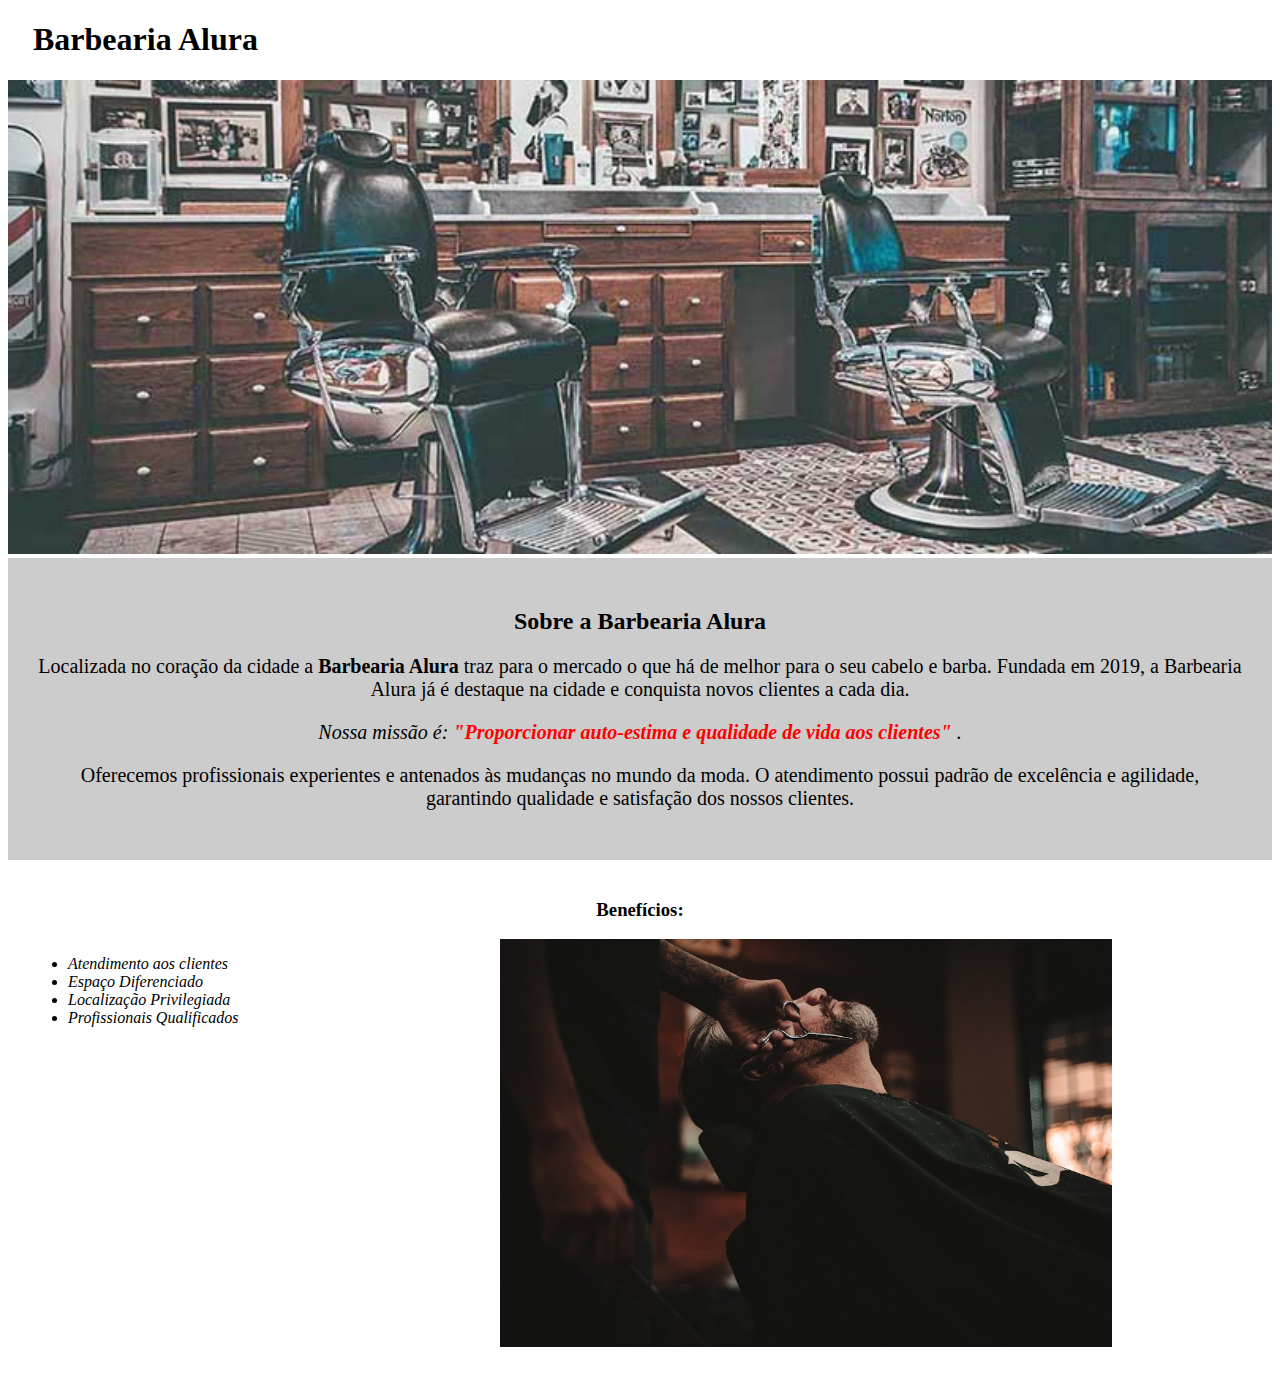
<file: index.html>
<!DOCTYPE html>
<html lang="pt-br">
    <head>
        <meta charset="UTF-8">
        <meta name="viewport" content="width=device-width, initial-scale=1.0">
        <title>Pagina Principal</title>
       
        <link rel="stylesheet" href="style.css">

    </head>
    
    <body>

        <header>
            <h1 class="titulo-principal"> Barbearia Alura </h1>
        </header>
        
        <img class="banner" src="img/banner.jpg" alt="Banner da barbearia">

        <div  class="apresentacao">

            <h2> Sobre a Barbearia Alura </h2>
        
            <p> Localizada no coração da cidade a <strong> Barbearia Alura </strong>  traz para o mercado o que há de melhor para o seu cabelo e barba. Fundada em 2019, a Barbearia Alura já é destaque na cidade e conquista novos clientes a cada dia. </p>
            
            <p> <em> Nossa missão é: <strong> "Proporcionar auto-estima e qualidade de vida aos clientes" </strong> .  </em>  </p>
            
            <p> Oferecemos profissionais experientes e antenados às mudanças no mundo da moda. O atendimento possui padrão de excelência e agilidade, garantindo qualidade e satisfação dos nossos clientes. </p>

        </div>

        <div  class="beneficios">

            <h3> Benefícios: </h3>

            <ul>
                <li class="itens"  > Atendimento aos clientes </li>
                <li class="itens"  > Espaço Diferenciado </li>
                <li class="itens"  > Localização Privilegiada </li>
                <li class="itens"  > Profissionais Qualificados </li>
            </ul>

            <img src="img/beneficios.jpg" alt="Imagem Benefícios" class="imagembeneficios">

        </div> 

    </body>
</html>
</file>
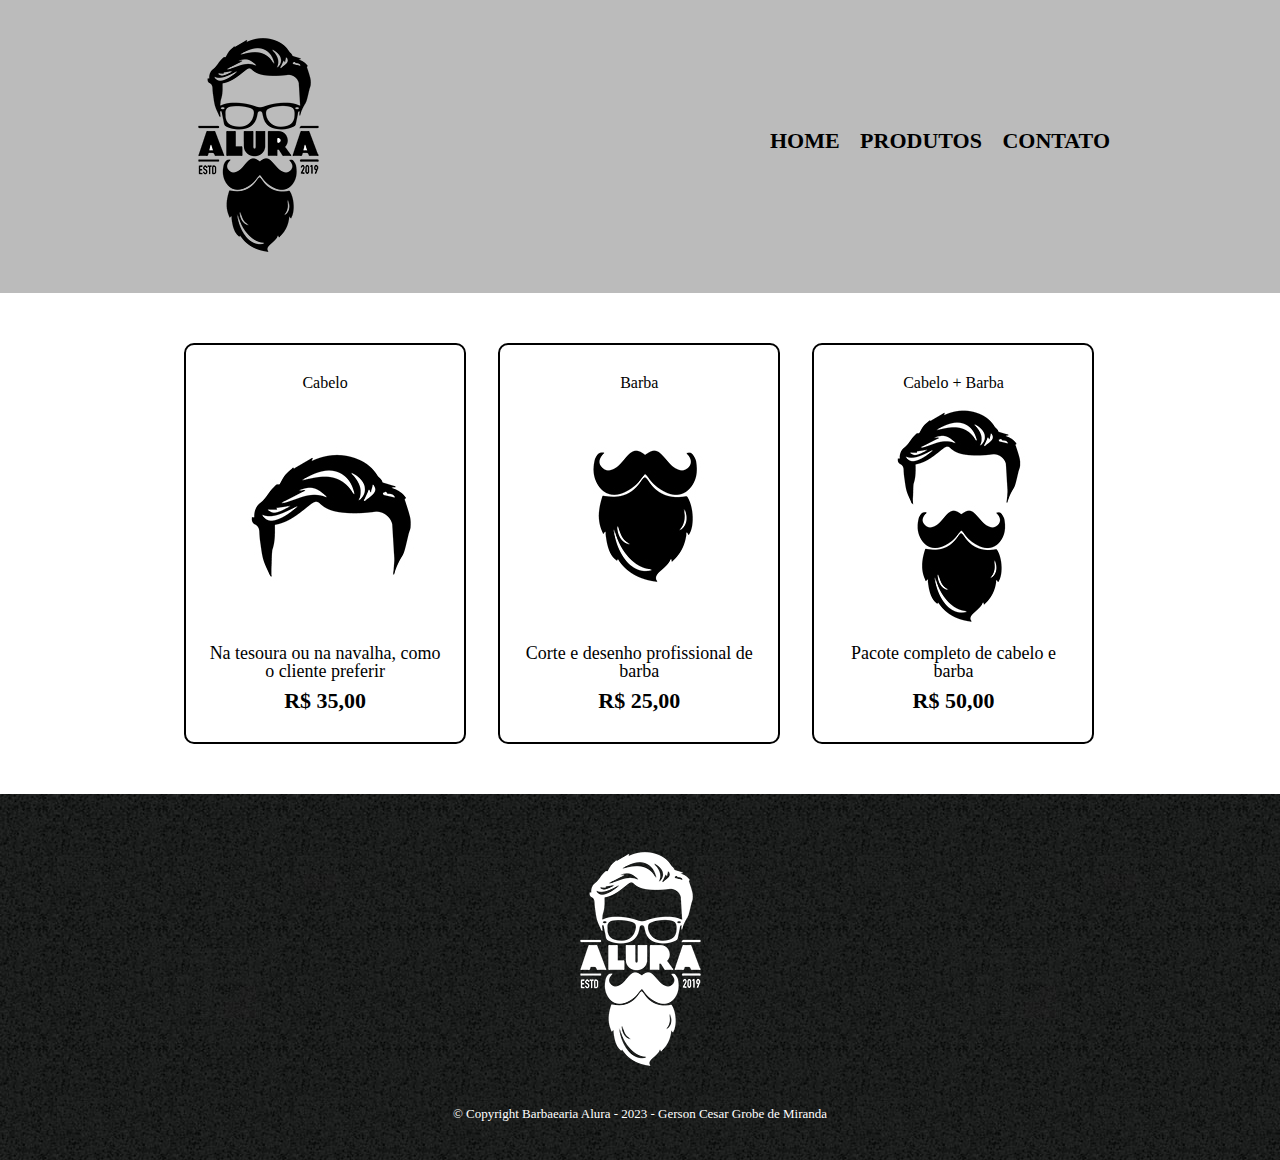
<file: produto.html>
<!DOCTYPE html>
<html lang="pt-br">
  <head>
      <meta charset="UTF-8">
      <meta name="viewport" content="width=device-width, initial-scale=1.0">
      <title> Produtos - Barbearia Alura </title>
      <link rel="stylesheet" href="reset.css">
      <link rel="stylesheet" href="produtos.css">
  </head>
  <body>
    <header>
      <div class="caixa" >
        <h1>  <img src="img/logo.png" alt="Logotipo"></h1>

        <nav>
          <ul>
            <li>  <a href="index.html"> Home </a>  </li>
            <li>  <a href="produtos.html"> Produtos </a> </li>
            <li>  <a href="contato.html"> Contato </a> </li>
          </ul>
        </nav>
      </div>
    </header>

    <main>
      <ul class="produtos"  >
        <li>
          <h2> Cabelo </h2>
          <img src="img/cabelo.jpg" alt="">
          <p class="produto-descricao"  > Na tesoura ou na navalha, como o cliente preferir </p>
          <p class="produto-preco"> R$ 35,00 </p>
        </li>
        <li>
          <h2> Barba </h2>
          <img src="img/barba.jpg" alt="">
          <p  class="produto-descricao" > Corte e desenho profissional de barba </p>
          <p class="produto-preco"> R$ 25,00 </p>
        </li>
        <li>
          <h2> Cabelo + Barba </h2>
          <img src="img/cabelo+barba.jpg" alt="">
          <p class="produto-descricao" > Pacote completo de cabelo e barba </p>
          <p class="produto-preco"> R$ 50,00 </p>
        </li>
      </ul>
    </main>

    <footer>
      <img src="img/logo-branco.png" alt="">
      <p class="copyright" > &copy; Copyright Barbaearia Alura - 2023 - Gerson Cesar Grobe de Miranda</p>
    </footer>
  </body>
</html>
</file>
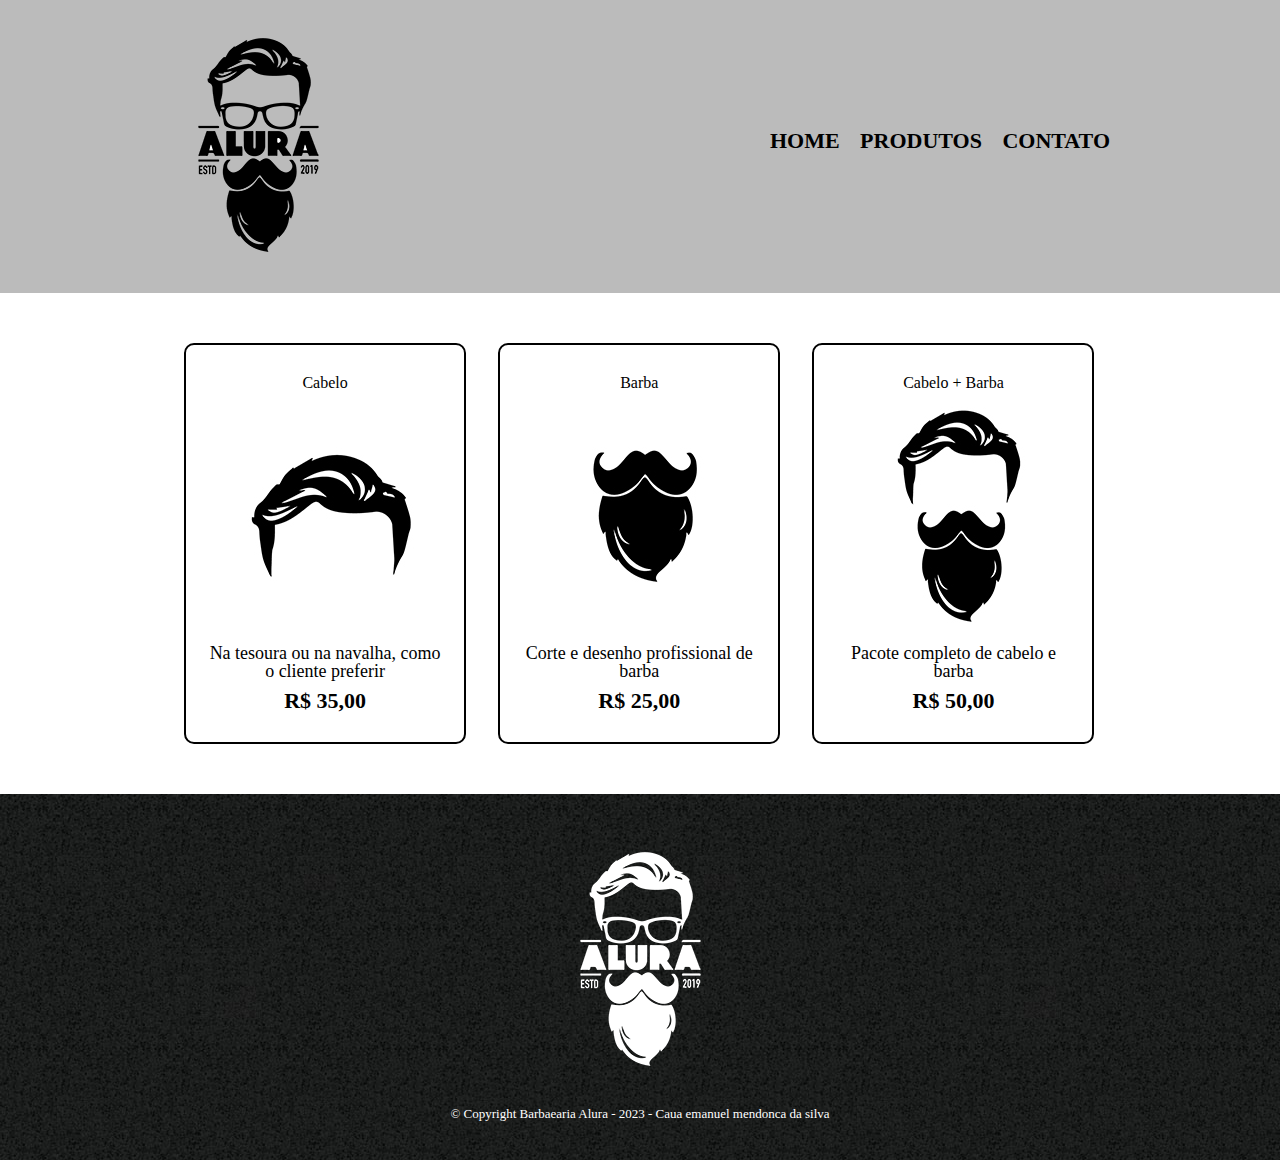
<file: produtos.html>
<!DOCTYPE html>
<html lang="pt-br">
  <head>
      <meta charset="UTF-8">
      <meta name="viewport" content="width=device-width, initial-scale=1.0">
      <title> Produtos - Barbearia Alura </title>
      <link rel="stylesheet" href="reset.css">
      <link rel="stylesheet" href="produtos.css">
  </head>
  <body>
    <header>
      <div class="caixa" >
        <h1>  <img src="img/logo.png" alt="Logotipo"></h1>

        <nav>
          <ul>
            <li>  <a href="index.html"> Home </a>  </li>
            <li>  <a href="produtos.html"> Produtos </a> </li>
            <li>  <a href="contato.html"> Contato </a> </li>
          </ul>
        </nav>
      </div>
    </header>

    <main>
      <ul class="produtos"  >
        <li>
          <h2> Cabelo </h2>
          <img src="img/cabelo.jpg" alt="">
          <p class="produto-descricao"  > Na tesoura ou na navalha, como o cliente preferir </p>
          <p class="produto-preco"> R$ 35,00 </p>
        </li>
        <li>
          <h2> Barba </h2>
          <img src="img/barba.jpg" alt="">
          <p  class="produto-descricao" > Corte e desenho profissional de barba </p>
          <p class="produto-preco"> R$ 25,00 </p>
        </li>
        <li>
          <h2> Cabelo + Barba </h2>
          <img src="img/cabelo+barba.jpg" alt="">
          <p class="produto-descricao" > Pacote completo de cabelo e barba </p>
          <p class="produto-preco"> R$ 50,00 </p>
        </li>
      </ul>
    </main>

    <footer>
      <img src="img/logo-branco.png" alt="">
      <p class="copyright" > &copy; Copyright Barbaearia Alura - 2023 - Caua emanuel mendonca da silva </p>
    </footer>
  </body>
</html>
</file>
<file: style.css>
body {

}

h1 {
    color: #000000;
}

.titulo-principal {
    padding-left: 25px;
}

.banner {
    width: 100%;
}

.apresentacao {
    background: #CCCCCC;
    padding: 30px;
}

h2 {
    text-align: center;
}

p {
    text-align: center;
    font-size: 20px;
}

em strong {
    color: red;
}

.beneficios {
    background: #FFFFFF;
    padding: 20px;
}

h3 {
    text-align: center;
}

ul {
    display: inline-block;
    vertical-align: top;
    width: 20%;
    margin-right: 15%;
}

.itens {
    font-style: italic;
}

.imagembeneficios {
    width: 50%;
}
</file>
<file: produtos.css>
header {
   background: #BBBBBB;
   padding: 20px 0;
}

.caixa {
   position: relative;
   width: 940px;
   margin: 0 auto;
}

nav {
   position: absolute;
   top: 110px;
   right: 0;
}

nav li {
   display: inline;
   margin: 0 0 0 15px;
}

nav a {
   text-transform: uppercase;
   color: #000000;
   font-size: 22px;
   font-weight: bold;
   text-decoration: none;
}

nav a:hover {
   color: #c78c19;
   text-decoration: underline;
}

.produtos {
   width: 940px;
   margin:  0 auto;
   padding: 50px 0;
}

.produtos li {
   display: inline-block;
   text-align: center;
   width: 30%;
   vertical-align: top;
   margin: 0 1.5%;
   padding: 30px 20px;
   box-sizing: border-box;
   border: 2px solid #000000;
   border-radius: 10px;
}

.produtos li:hover {
   border-color: #c78c19;
}

.produtos li:active {
   border-color: #088c19;
}

.produtos li:hover h2 {
   font-size: 34px;
}

.produto-descricao {
   font-size: 18px;
}

.produto-preco {
   font-size: 22px;
   font-weight: bold;
   margin-top: 10px;
}

footer {
   text-align: center;
   background: url("img/bg.jpg");
   padding: 40px 0;
}

.copyright {
   color: #FFFFFF;
   font-size: 13px;
   margin: 20px 0 0;
}
</file>
